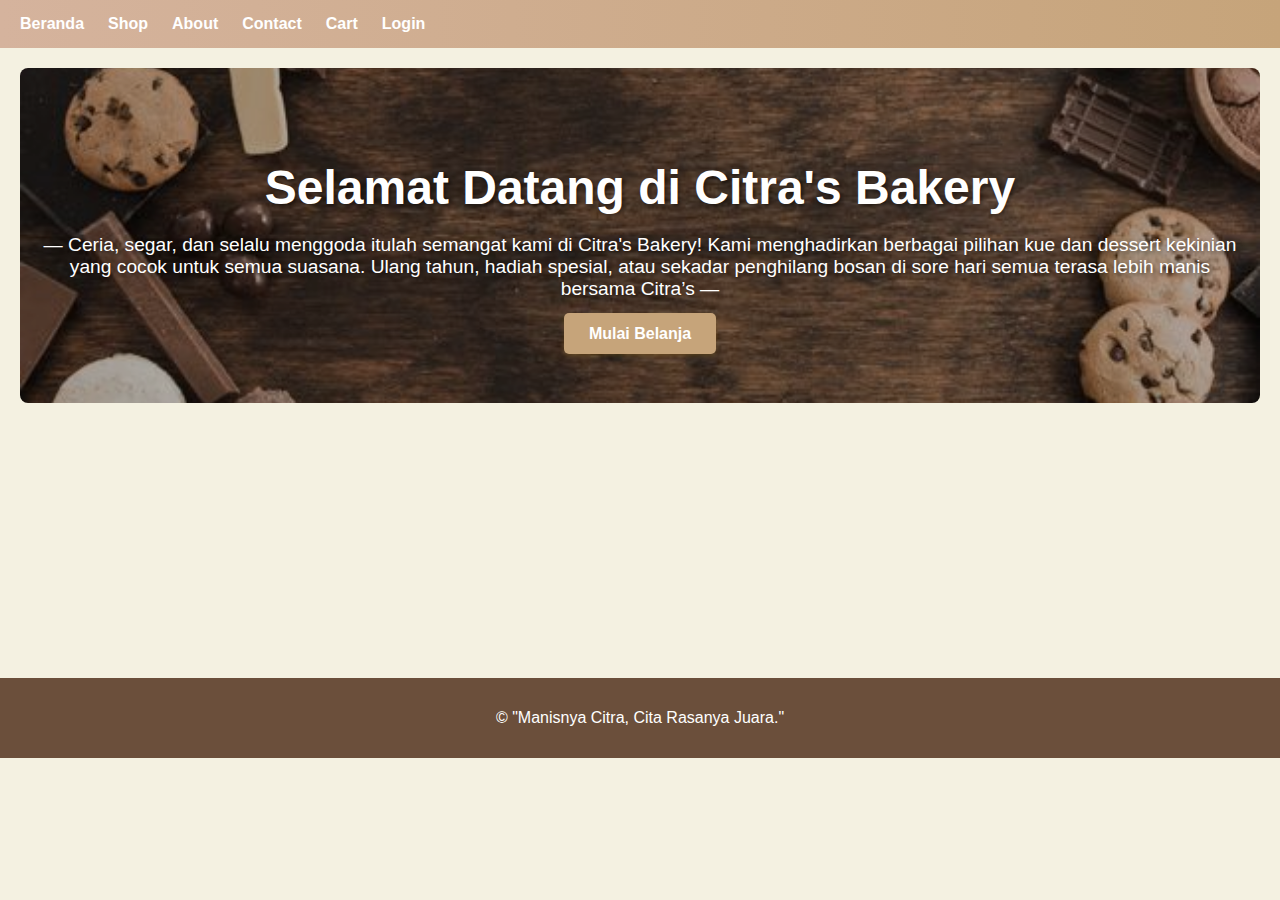
<file: index.html>
<!DOCTYPE html>
<html lang="id">

<head>
    <meta charset="UTF-8" />
    <meta name="viewport" content="width=device-width, initial-scale=1" />
    <title>Citra's Bakery - Beranda</title>
    <link rel="stylesheet" href="style.css" />
</head>
<style>
    .nav-container {
        max-width: 1200px;
        margin: 0 auto;
        padding: 1rem 2rem;
        display: flex;
        justify-content: flex-start; /* Penting untuk rata kiri */
      }
      .logo a {
        color: white;
        text-decoration: none;
        font-size: 1.5rem;
        font-weight: bold;
      }
      .nav-links {
        list-style: none;
        display: flex;
        gap: 1.5rem;
        padding: 0;
        margin: 0;
      }
</style>

<body>
    <header>
        <nav>
            <ul class="nav-links">
                <li><a href="index.html">Beranda</a></li>
                <li><a href="shop.html">Shop</a></li>
                <li><a href="about.html">About</a></li>
                <li><a href="contact.html">Contact</a></li>
                <li><a href="cart.html">Cart</a></li>
                <li><a href="login.html">Login</a></li>
            </ul>
        </nav>
    </header>

    <main>
        <section class="hero">
            <h1>Selamat Datang di Citra's Bakery</h1>
            <p>— Ceria, segar, dan selalu menggoda
                itulah semangat kami di Citra's Bakery! Kami menghadirkan berbagai pilihan kue dan dessert kekinian yang cocok untuk semua suasana. 
                Ulang tahun, hadiah spesial, atau sekadar penghilang bosan di sore hari 
                semua terasa lebih manis bersama Citra’s — 
            </p>
            <a href="shop.html" class="btn">Mulai Belanja</a>
        </section>
    </main>

    <footer>
        <p>&copy; "Manisnya Citra, Cita Rasanya Juara."</p>
    </footer>

    <script src="citra.js"></script>
</body>

</html>
</file>
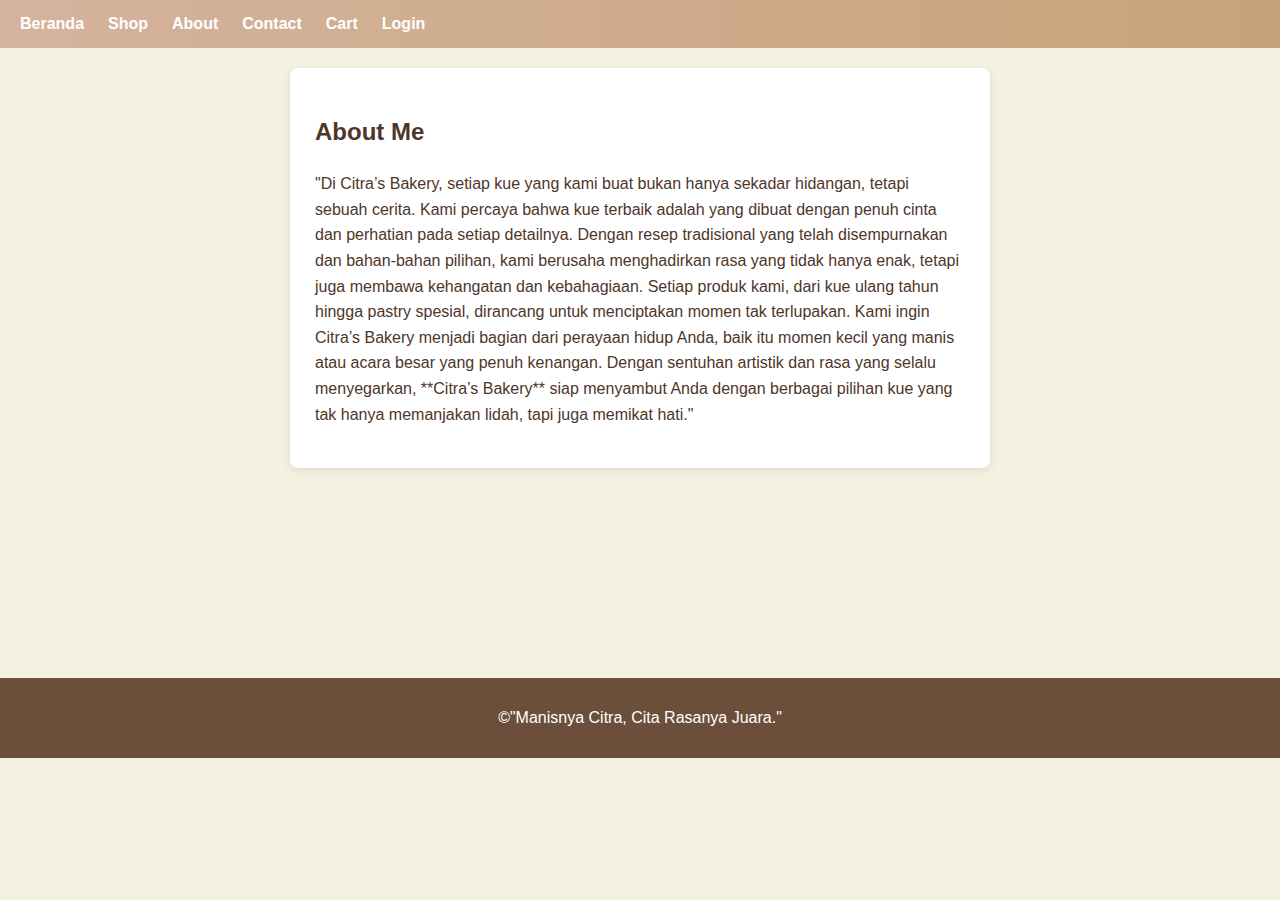
<file: about.html>
<!DOCTYPE html>
<html lang="id">

<head>
    <meta charset="UTF-8" />
    <meta name="viewport" content="width=device-width, initial-scale=1" />
    <title>About - Citra's Bakery</title>
    <link rel="stylesheet" href="style.css" />
</head>
<style>
    .nav-container {
        max-width: 1200px;
        margin: 0 auto;
        padding: 1rem 2rem;
        display: flex;
        justify-content: flex-start; /* Penting untuk rata kiri */
      }
      .logo a {
        color: white;
        text-decoration: none;
        font-size: 1.5rem;
        font-weight: bold;
      }
      .nav-links {
        list-style: none;
        display: flex;
        gap: 1.5rem;
        padding: 0;
        margin: 0;
      }
</style>

<body>
    <header>
        <nav>
            <ul class="nav-links">
                <li><a href="index.html">Beranda</a></li>
                <li><a href="shop.html">Shop</a></li>
                <li><a href="about.html">About</a></li>
                <li><a href="contact.html">Contact</a></li>
                <li><a href="cart.html">Cart</a></li>
                <li><a href="login.html">Login</a></li>
            </ul>
        </nav>
    </header>

    <main>
        <section class="about-section">
            <h2>About Me</h2>
            <p> 
                "Di Citra’s Bakery, setiap kue yang kami buat bukan hanya sekadar hidangan, tetapi sebuah cerita. Kami percaya bahwa kue terbaik adalah yang dibuat dengan penuh cinta dan perhatian pada setiap detailnya. Dengan resep tradisional yang telah disempurnakan dan bahan-bahan pilihan, kami berusaha menghadirkan rasa yang tidak hanya enak, tetapi juga membawa kehangatan dan kebahagiaan.
                Setiap produk kami, dari kue ulang tahun hingga pastry spesial, dirancang untuk menciptakan momen tak terlupakan. Kami ingin Citra’s Bakery menjadi bagian dari perayaan hidup Anda, baik itu momen kecil yang manis atau acara besar yang penuh kenangan.
                Dengan sentuhan artistik dan rasa yang selalu menyegarkan, **Citra’s Bakery** siap menyambut Anda dengan berbagai pilihan kue yang tak hanya memanjakan lidah, tapi juga memikat hati."
            </p>
        </section>
    </main>

    <footer>
        <p>&copy;"Manisnya Citra, Cita Rasanya Juara."</p>
    </footer>
</body>

</html>
</file>
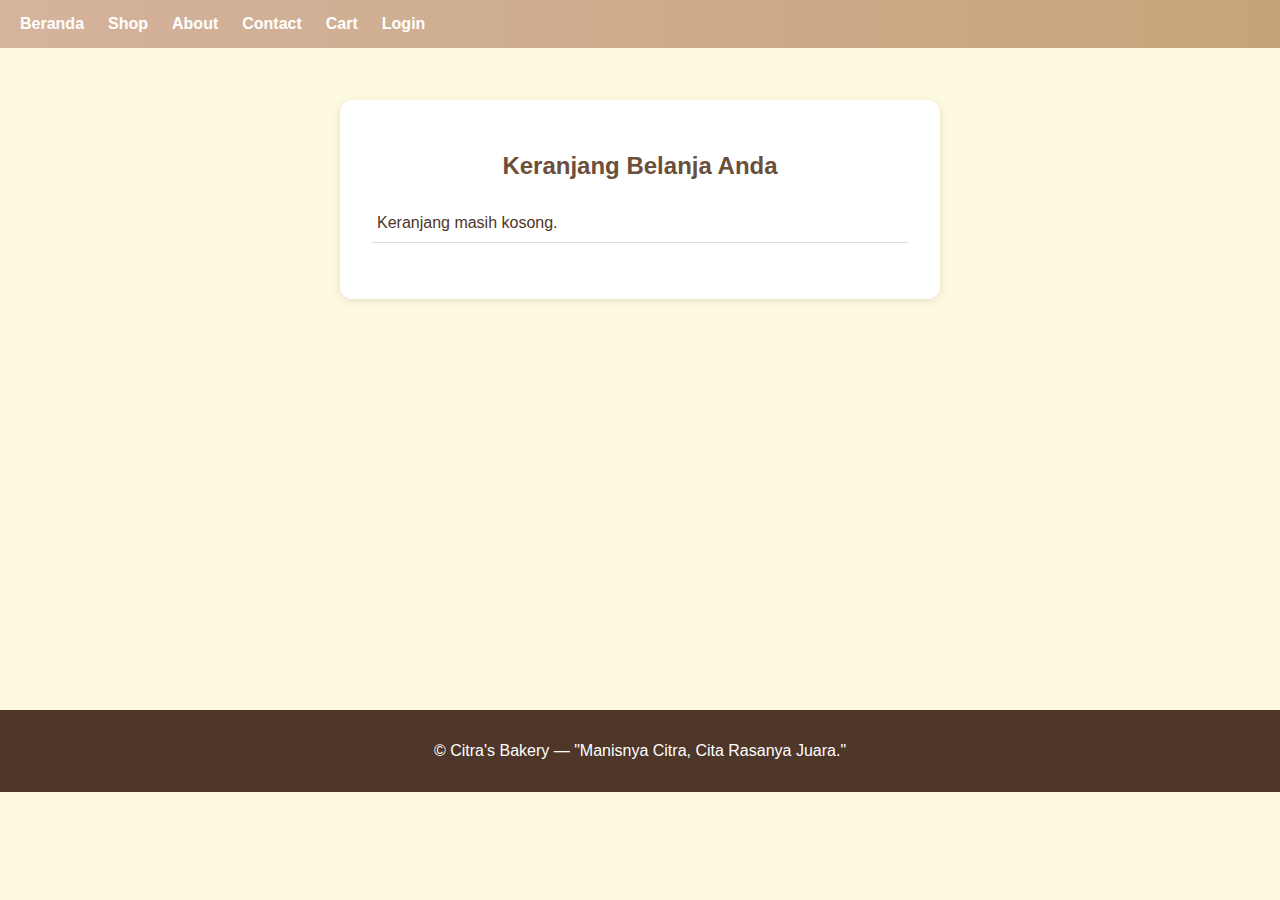
<file: cart.html>
<!DOCTYPE html>
<html lang="id">

<head>
  <meta charset="UTF-8" />
  <meta name="viewport" content="width=device-width, initial-scale=1" />
  <title>Cart - Citra's Bakery</title>
  <link rel="stylesheet" href="style.css" />
  <style>
    body {
      font-family: Arial, sans-serif;
      background-color: #fefae0;
      color: #5c4033;
    }

    header {
      background-color: #8B4513;
    }
    .nav-container {
        max-width: 1200px;
        margin: 0 auto;
        padding: 1rem 2rem;
        display: flex;
        justify-content: flex-start; /* Penting untuk rata kiri */
      }
      .logo a {
        color: white;
        text-decoration: none;
        font-size: 1.5rem;
        font-weight: bold;
      }
      .nav-links {
        list-style: none;
        display: flex;
        gap: 1.5rem;
        padding: 0;
        margin: 0;
      }

    .nav-links a {
      color: white;
      text-decoration: none;
      font-weight: bold;
    }

    .cart-section {
      max-width: 600px;
      margin: 2rem auto;
      padding: 2rem;
      background-color: #fff;
      border-radius: 12px;
      box-shadow: 0 2px 10px rgba(0, 0, 0, 0.1);
    }

    .cart-section h2 {
      text-align: center;
      margin-bottom: 1.5rem;
    }

    #cart-items {
      list-style: none;
      padding: 0;
    }

    .cart-item {
      display: flex;
      justify-content: space-between;
      align-items: center;
      padding: 1rem 0;
      border-bottom: 1px solid #ccc;
    }

    .cart-item .info {
      flex: 1;
    }

    .cart-item .remove-btn {
      background: none;
      border: none;
      font-size: 1.2rem;
      color: red;
      cursor: pointer;
    }

    .total {
      text-align: right;
      font-size: 1.2rem;
      margin-top: 1.5rem;
      font-weight: bold;
    }

    .btn {
      display: block;
      margin: 2rem auto 0;
      padding: 1rem 2rem;
      background-color: #A0522D;
      color: white;
      text-align: center;
      text-decoration: none;
      border-radius: 6px;
      font-weight: bold;
      width: fit-content;
    }

    .btn:hover {
      background-color: #A0522D;
    }

    footer {
      background-color: #4e3629;
      color: white;
      text-align: center;
      padding: 1rem 0;
      margin-top: 2rem;
    }
  </style>
</head>

<body>
  <header>
    <nav>
      <ul class="nav-links">
        <li><a href="index.html">Beranda</a></li>
        <li><a href="shop.html">Shop</a></li>
        <li><a href="about.html">About</a></li>
        <li><a href="contact.html">Contact</a></li>
        <li><a href="cart.html">Cart</a></li>
        <li><a href="login.html">Login</a></li>
      </ul>
    </nav>
  </header>

  <main>
    <section class="cart-section">
      <h2>Keranjang Belanja Anda</h2>
      <ul id="cart-items"></ul>
      <div class="total" id="total-price"></div>
      <a href="payment.html" class="btn" id="checkout-btn">Lanjut ke Pembayaran</a>
    </section>
  </main>

  <footer>
    <p>&copy; Citra's Bakery — "Manisnya Citra, Cita Rasanya Juara."</p>
  </footer>

  <script>
    let cart = JSON.parse(localStorage.getItem('cart')) || [];
    const cartItemsContainer = document.getElementById('cart-items');
    const totalPriceElement = document.getElementById('total-price');
    const checkoutBtn = document.getElementById('checkout-btn');

    function renderCart() {
      cartItemsContainer.innerHTML = '';
      let total = 0;

      if (cart.length === 0) {
        cartItemsContainer.innerHTML = '<li>Keranjang masih kosong.</li>';
        totalPriceElement.textContent = '';
        checkoutBtn.style.display = 'none';
        return;
      }

      cart.forEach((item, index) => {
        const li = document.createElement('li');
        li.className = 'cart-item';

        const itemTotal = item.price * item.quantity;
        total += itemTotal;

        li.innerHTML = `
          <div class="info">${item.name} x ${item.quantity} <br>Rp ${itemTotal.toLocaleString('id-ID')}</div>
          <button class="remove-btn" onclick="removeItem(${index})">❌</button>
        `;
        cartItemsContainer.appendChild(li);
      });

      totalPriceElement.textContent = 'Total: Rp ' + total.toLocaleString('id-ID');
      checkoutBtn.style.display = 'block';
    }

    function removeItem(index) {
      if (confirm('Hapus produk ini dari keranjang?')) {
        cart.splice(index, 1);
        localStorage.setItem('cart', JSON.stringify(cart));
        renderCart();
      }
    }

    renderCart();
  </script>
</body>

</html>
</file>
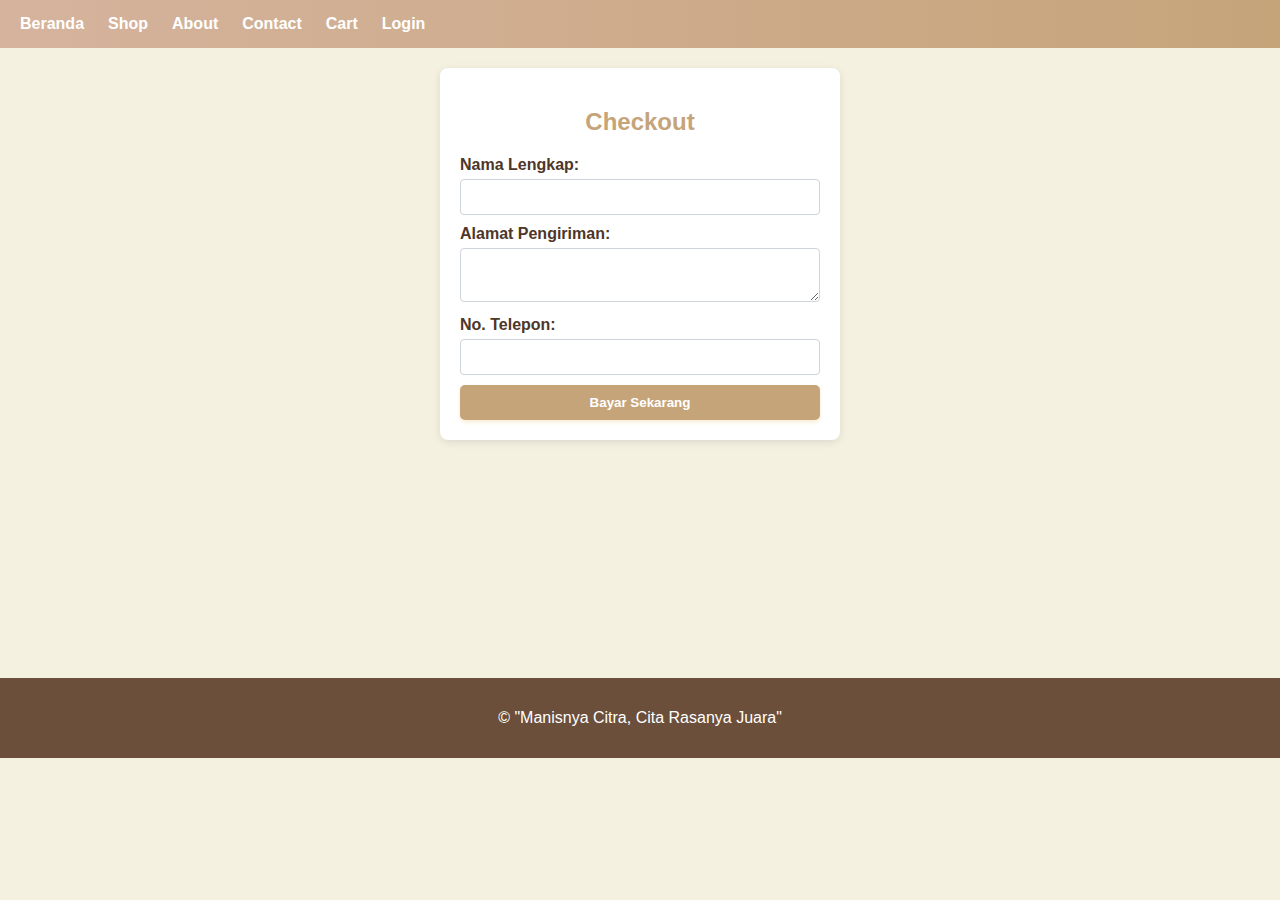
<file: checkout.html>
<!DOCTYPE html>
<html lang="id">
<head>
    <meta charset="UTF-8" />
    <meta name="viewport" content="width=device-width, initial-scale=1" />
    <title>Checkout - Citra's Bakery</title>
    <link rel="stylesheet" href="style.css" />
</head>
<body>
    <header>
      <nav>
        <ul class="nav-links">
          <li><a href="index.html">Beranda</a></li>
          <li><a href="shop.html">Shop</a></li>
          <li><a href="about.html">About</a></li>
          <li><a href="contact.html">Contact</a></li>
          <li><a href="cart.html">Cart</a></li>
          <li><a href="login.html">Login</a></li>
      </ul>
      </nav>
    </header>

    <main>
        <section class="form-section">
            <h2>Checkout</h2>
            <form id="checkout-form">
                <label for="fullname">Nama Lengkap:</label>
                <input type="text" id="fullname" required />

                <label for="address">Alamat Pengiriman:</label>
                <textarea id="address" required></textarea>

                <label for="phone">No. Telepon:</label>
                <input type="tel" id="phone" required />

                <button type="submit">Bayar Sekarang</button>
            </form>
        </section>

        <section id="receipt-section" style="display:none;">
            <h2>Terima Kasih! Pesanan Anda:</h2>
            <div id="receipt-details"></div>
            <a href="index.html" class="btn">Kembali ke Beranda</a>
        </section>
    </main>

    <footer>
        <p>&copy; "Manisnya Citra, Cita Rasanya Juara"</p>
    </footer>

    <script src="citra.js"></script>
</body>
</html>
</file>
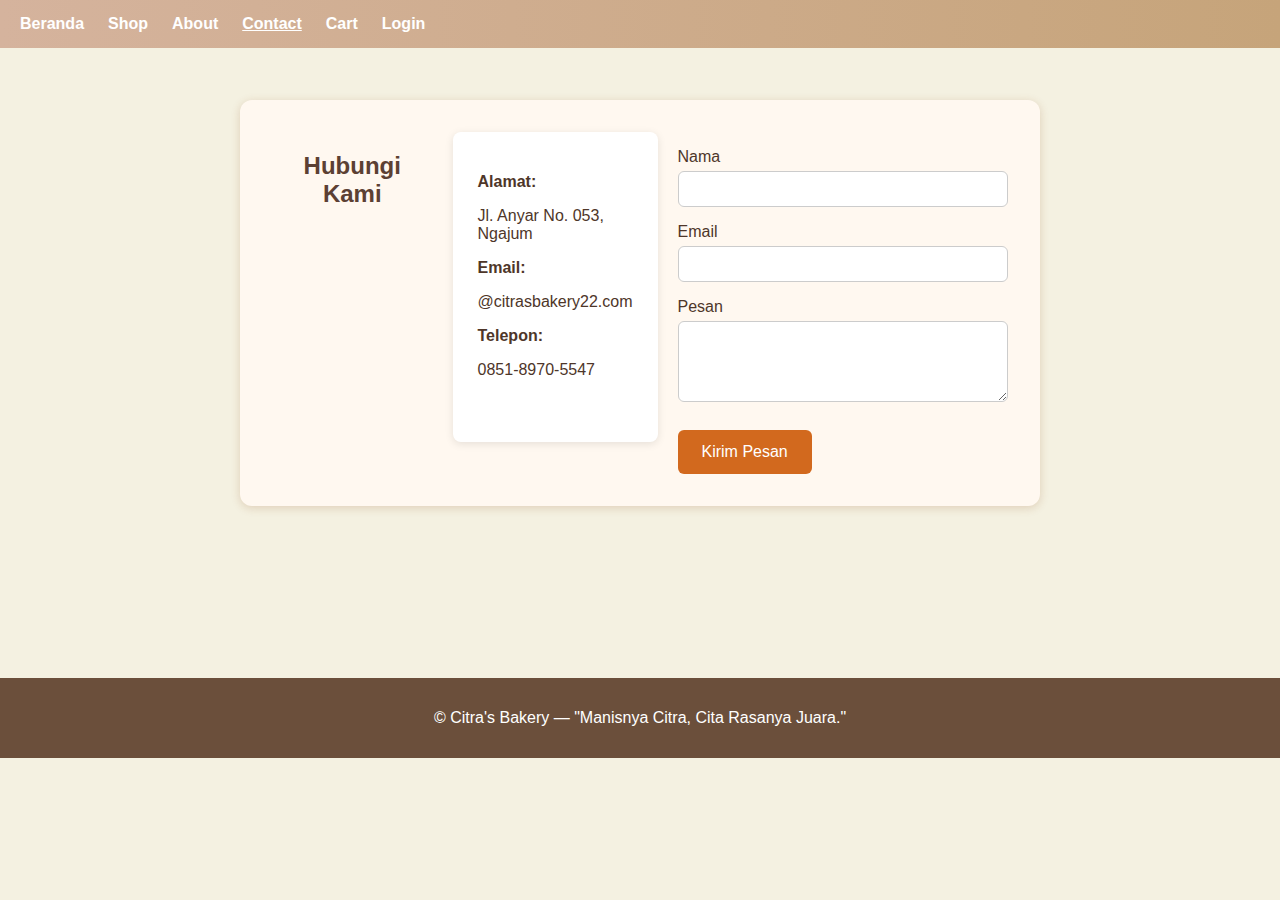
<file: contact.html>
<!DOCTYPE html>
<html lang="id">
<head>
  <meta charset="UTF-8" />
  <meta name="viewport" content="width=device-width, initial-scale=1" />
  <title>Kontak - Citra's Bakery</title>
  <link rel="stylesheet" href="style.css" />
  <style>
    .contact-container {
      max-width: 800px;
      margin: 2rem auto;
      padding: 2rem;
      background: #fff8f0;
      border-radius: 12px;
      box-shadow: 0 2px 10px rgba(139,69,19,0.2);
    }
    .contact-container h2 {
      text-align: center;
      color: #5C4033;
      margin-bottom: 1.5rem;
    }
    .contact-info {
      margin-bottom: 2rem;
      color: #4e3629;
    }
    form label {
      display: block;
      margin-top: 1rem;
    }
    form input, form textarea {
      width: 100%;
      padding: 0.6rem;
      margin-top: 0.3rem;
      border: 1px solid #ccc;
      border-radius: 6px;
      box-sizing: border-box;
    }
    .submit-btn {
      margin-top: 1.5rem;
      background-color: #D2691E;
      color: white;
      padding: 0.8rem 1.5rem;
      border: none;
      border-radius: 6px;
      font-size: 1rem;
      cursor: pointer;
    }
    .submit-btn:hover {
      background-color: #A0522D;
    }
  </style>
</head>
<body>
  <header>
    <nav class="nav-container">
      <ul class="nav-links">
        <li><a href="index.html">Beranda</a></li>
        <li><a href="shop.html">Shop</a></li>
        <li><a href="about.html">About</a></li>
        <li><a href="contact.html" class="active">Contact</a></li>
        <li><a href="cart.html">Cart</a></li>
        <li><a href="login.html">Login</a></li>
      </ul>
    </nav>
  </header>

  <main>
    <section class="contact-container">
      <h2>Hubungi Kami</h2>
      <div class="contact-info">
        <p><strong>Alamat:</strong></p>
        <p> Jl. Anyar No. 053, Ngajum</p>
        <p><strong>Email:</strong> </p>
        <p>@citrasbakery22.com</p>
        <p><strong>Telepon:</strong></p>
        <p>0851-8970-5547</p>
      </div>

      <form onsubmit="submitContact(event)">
        <label for="name">Nama</label>
        <input type="text" id="name" required />

        <label for="email">Email</label>
        <input type="email" id="email" required />

        <label for="message">Pesan</label>
        <textarea id="message" rows="4" required></textarea>

        <button class="submit-btn" type="submit">Kirim Pesan</button>
      </form>
    </section>
  </main>

  <footer>
    <p>&copy; Citra's Bakery — "Manisnya Citra, Cita Rasanya Juara."</p>
  </footer>

  <script>
    function submitContact(e) {
      e.preventDefault();
      alert("Terima kasih! Pesan Anda telah dikirim.");
      document.querySelector('form').reset();
    }
  </script>
</body>
</html>
</file>
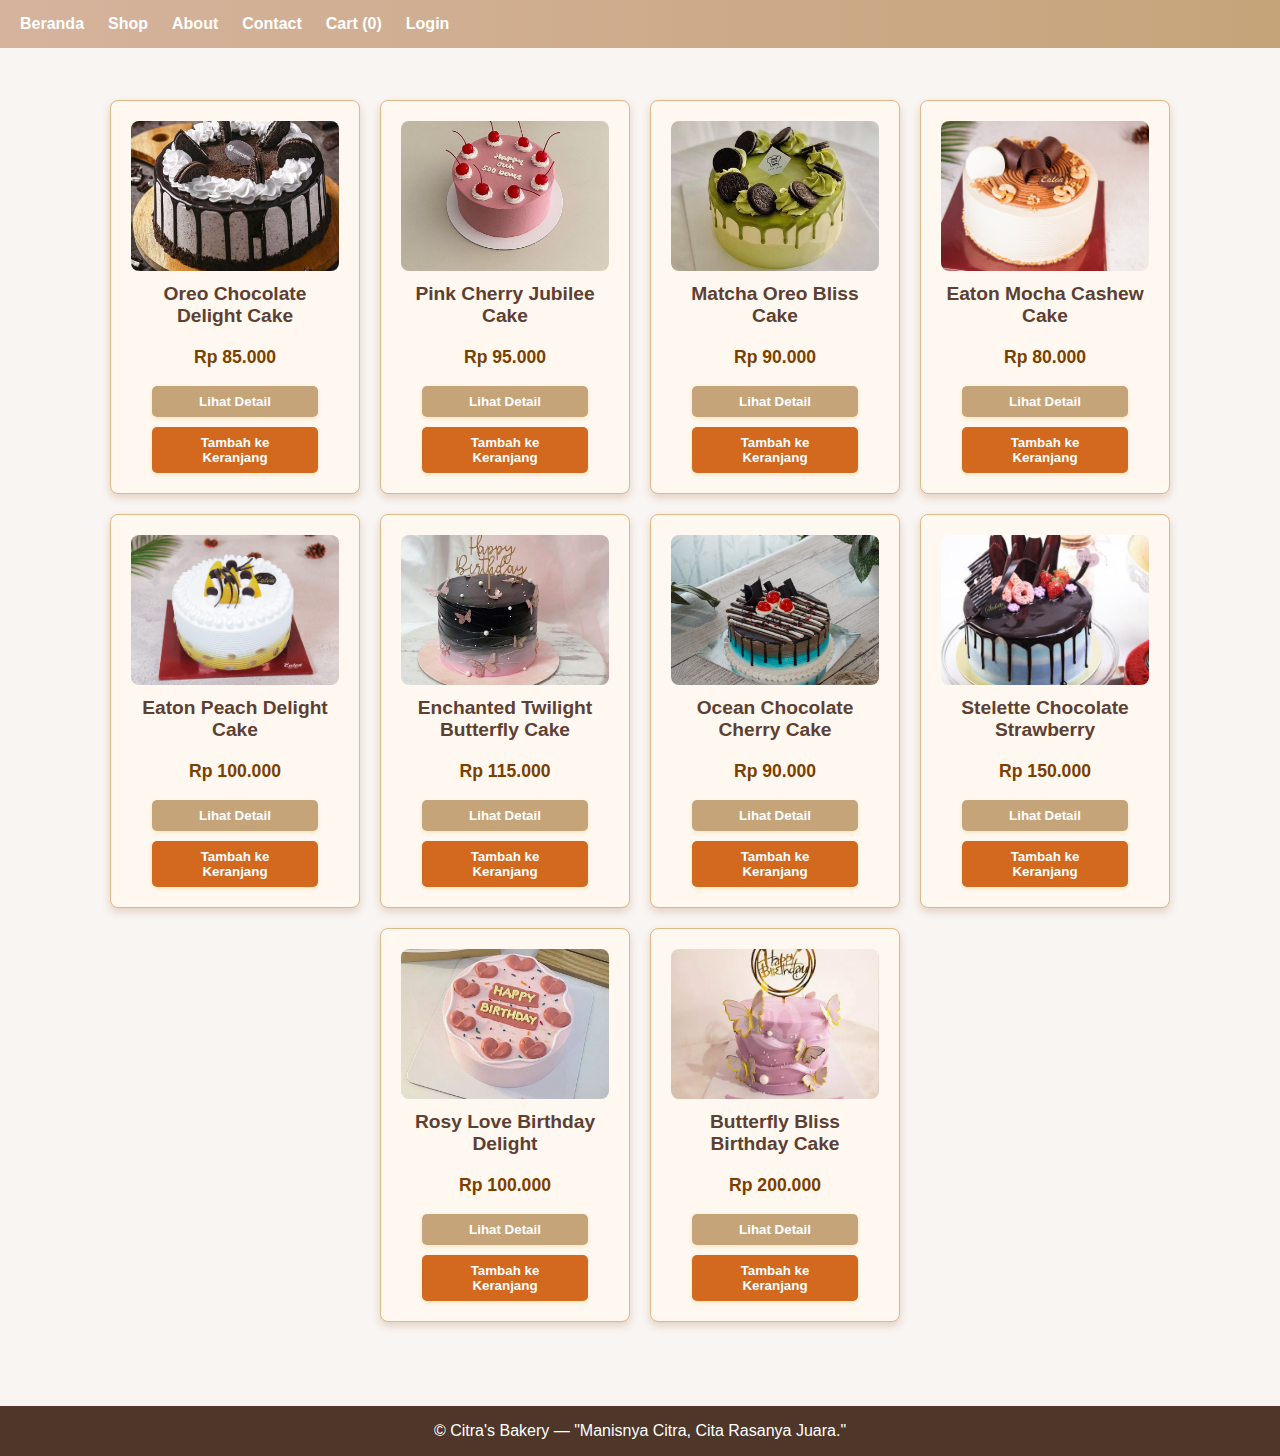
<file: detail.html>
<!DOCTYPE html>
<html lang="id">
<head>
  <meta charset="UTF-8" />
  <meta name="viewport" content="width=device-width, initial-scale=1" />
  <title>Detail Produk - Citra's Bakery</title>
  <link rel="stylesheet" href="style.css" />
  <style>
    .product-detail-container {
      display: flex;
      flex-wrap: wrap;
      justify-content: center;
      gap: 2rem;
      padding: 2rem;
      background-color: #fefefe;
    }

    .product-detail-image img {
      max-width: 100%; /* Membuat gambar responsif */
      width: 100%;
      height: auto;
      max-height: 400px; /* Menjaga gambar tidak terlalu besar */
      border-radius: 8px;
      box-shadow: 0 0 10px rgba(0, 0, 0, 0.1);
    }

    .product-detail-info {
      max-width: 600px; /* Lebar konten detail lebih besar untuk tampilan lebih panjang */
      display: flex;
      flex-direction: column;
      gap: 1rem;
      background: #fff;
      padding: 2rem;
      border-radius: 12px;
      box-shadow: 0 2px 8px rgba(0, 0, 0, 0.1);
      min-height: 400px; /* Menjaga agar detailnya memiliki panjang tetap */
      justify-content: space-between;
    }

    .product-detail-info h2 {
      margin: 0;
      font-size: 2rem;
      font-weight: bold;
      color: #333;
    }

    .product-detail-info .price {
      font-size: 1.5rem;
      color: #c0392b;
      font-weight: bold;
    }

    .product-detail-info p {
      margin: 0;
      line-height: 1.8;
      color: #555;
      font-size: 1.1rem;
    }

    #add-to-cart-btn {
      background-color:#A0522D;
      color: white;
      border: none;
      padding: 1rem 1.5rem;
      border-radius: 6px;
      cursor: pointer;
      font-size: 1rem;
      transition: background 0.3s ease;
      margin-top: 1rem;
    }

    #add-to-cart-btn:hover {
      background-color: #d35400;
    }

    footer {
      background-color: #4e3629;
      color: white;
      text-align: center;
      padding: 1rem 0;
      margin-top: 2rem;
    }
    .back-button {
      display: inline-block;
      margin: 1rem;
      text-decoration: none;
      font-weight: bold;
      color: #333;
      border: 1px solid #333;
      padding: 0.5rem 1rem;
      border-radius: 6px;
      background-color: #f4f4f4;
      transition: background 0.3s ease;
    }

    .back-button:hover {
      background-color: #ddd;
    }
  </style>
</head>

<body>

  <main>
    <a href="shop.html" class="back-button">← Kembali ke Shop</a>
    <section class="product-detail-container">
      <div class="product-detail-image">
        <img id="detail-img" src="" alt="Detail Produk" />
      </div>
      <div class="product-detail-info">
        <h2 id="detail-title"></h2>
        <p class="price" id="detail-price"></p>
        <p id="detail-desc"></p>
        <button id="add-to-cart-btn">Masukkan Keranjang</button>
      </div>
    </section>
  </main>

  <footer>
    <p>&copy; Citra's Bakery — "Manisnya Citra, Cita Rasanya Juara."</p>
  </footer>

  <script>
    const productDetail = JSON.parse(localStorage.getItem('productDetail'));
    if (productDetail) {
      document.getElementById('detail-img').src = productDetail.imgSrc;
      document.getElementById('detail-title').innerText = productDetail.name;
      document.getElementById('detail-desc').innerText = productDetail.desc;
      document.getElementById('detail-price').innerText = ` ${formatCurrency(productDetail.price)}`;
      
      document.getElementById('add-to-cart-btn').onclick = () => addToCart(productDetail);
    } else {
      window.location.href = 'shop.html';
    }

    function addToCart(product) {
      const cart = JSON.parse(localStorage.getItem('cart')) || [];
      const existingProductIndex = cart.findIndex(item => item.id === product.id);
    
      if (existingProductIndex > -1) {
        cart[existingProductIndex].quantity++;
      } else {
        cart.push({ ...product, quantity: 1 });
      }
    
      localStorage.setItem('cart', JSON.stringify(cart));
      alert('Produk berhasil ditambahkan ke keranjang!');
      window.location.href = 'cart.html'; // langsung ke halaman checkout
    }
    
    function formatCurrency(number) {
      return new Intl.NumberFormat('id-ID', {
        style: 'currency',
        currency: 'IDR',
        minimumFractionDigits: 0
      }).format(number);
    }
  </script>
</body>
</html>
</file>
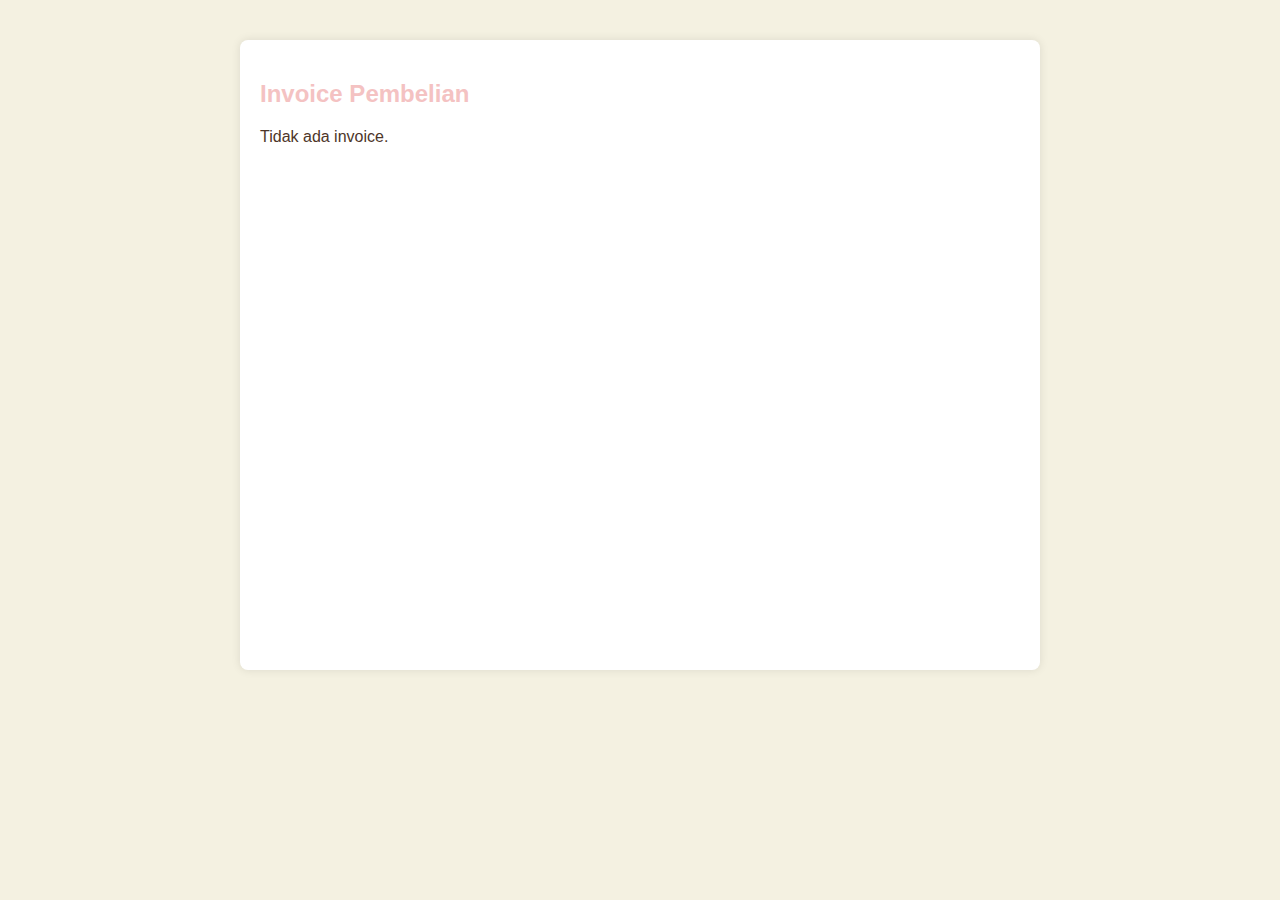
<file: invoice.html>
<!DOCTYPE html>
<html lang="id">
<head>
  <meta charset="UTF-8" />
  <meta name="viewport" content="width=device-width, initial-scale=1" />
  <title>Invoice - Oreel Bakery</title>
  <link rel="stylesheet" href="style.css" />
  <style>
    .invoice-container {
      max-width: 800px;
      margin: 40px auto;
      padding: 20px;
      background: white;
      border-radius: 8px;
      box-shadow: 0 0 10px rgba(0,0,0,0.1);
    }
    .invoice-container h2 {
      color: #f4c2c2;
      margin-bottom: 20px;
    }
    .invoice-item {
      border-bottom: 1px solid #eee;
      padding: 10px 0;
    }
    .invoice-total {
      margin-top: 20px;
      font-weight: bold;
      text-align: right;
    }
  </style>
</head>
<body>

  <main class="invoice-container">
    <h2>Invoice Pembelian</h2>
    <div id="invoice-items"></div>
    <div class="invoice-total" id="invoice-total"></div>
  </main>

  <script>
    const invoice = JSON.parse(localStorage.getItem("invoice"));

    if (!invoice || invoice.items.length === 0) {
      document.getElementById("invoice-items").innerHTML = "<p>Tidak ada invoice.</p>";
    } else {
      const container = document.getElementById("invoice-items");
      let total = 0;

      invoice.items.forEach(item => {
        const itemTotal = item.price * item.quantity;
        total += itemTotal;

        const div = document.createElement("div");
        div.className = "invoice-item";
        div.innerHTML = `
          <strong>${item.name}</strong><br />
          Jumlah: ${item.quantity} x ${formatCurrency(item.price)}<br />
          Total: ${formatCurrency(itemTotal)}
        `;
        container.appendChild(div);
      });

      document.getElementById("invoice-total").innerText = "Total Belanja: " + formatCurrency(total);
    }

    function formatCurrency(number) {
      return new Intl.NumberFormat('id-ID', {
        style: 'currency',
        currency: 'IDR',
        minimumFractionDigits: 0
      }).format(number);
    }
  </script>

</body>
</html>
</file>
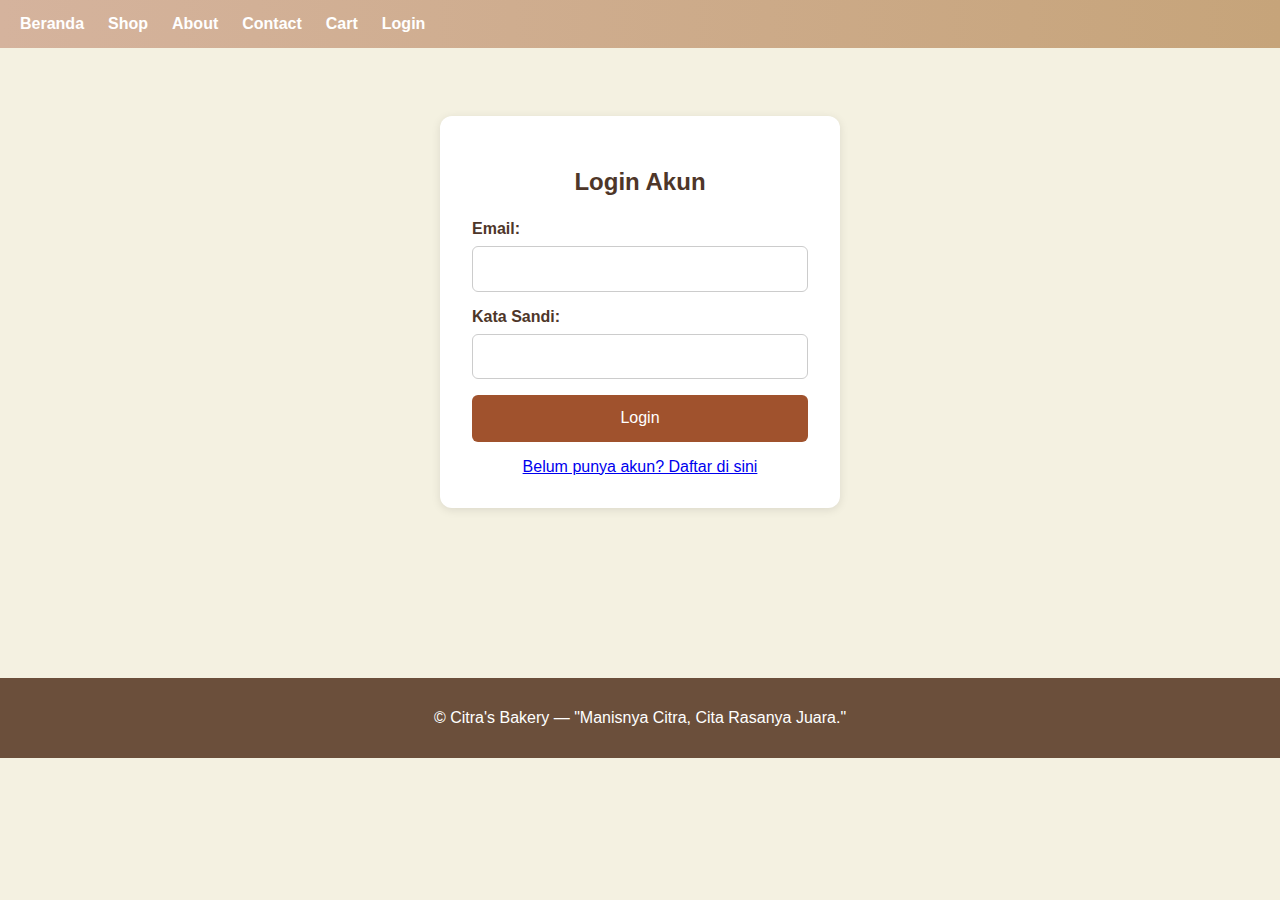
<file: login.html>
<!DOCTYPE html>
<html lang="id">
<head>
  <meta charset="UTF-8" />
  <meta name="viewport" content="width=device-width, initial-scale=1" />
  <title>Login - Citra's Bakery</title>
  <link rel="stylesheet" href="style.css" />
  <style>
    .nav-container {
      max-width: 1200px;
      margin: 0 auto;
      padding: 1rem 2rem;
      display: flex;
      justify-content: flex-start; /* Penting untuk rata kiri */
    }
    .logo a {
      color: white;
      text-decoration: none;
      font-size: 1.5rem;
      font-weight: bold;
    }
    .nav-links {
      list-style: none;
      display: flex;
      gap: 1.5rem;
      padding: 0;
      margin: 0;
    }
    .login-container {
      max-width: 400px;
      margin: 3rem auto;
      padding: 2rem;
      background: #fff;
      border-radius: 12px;
      box-shadow: 0 2px 10px rgba(0,0,0,0.1);
    }

    .login-container h2 {
      text-align: center;
      margin-bottom: 1.5rem;
    }

    .form-group {
      margin-bottom: 1rem;
    }

    .form-group label {
      display: block;
      margin-bottom: 0.5rem;
      font-weight: bold;
    }

    .form-group input {
      width: 100%;
      padding: 0.8rem;
      border: 1px solid #ccc;
      border-radius: 6px;
      font-size: 1rem;
    }

    .login-btn {
      width: 100%;
      padding: 0.9rem;
      background-color: #A0522D;
      color: white;
      border: none;
      border-radius: 6px;
      font-size: 1rem;
      cursor: pointer;
      transition: background 0.3s ease;
    }

    .login-btn:hover {
      background-color: #d35400;
    }

    .register-link {
      display: block;
      text-align: center;
      margin-top: 1rem;
    }
  </style>
</head>
<body>
  <header>
    <nav>
      <ul class="nav-links">
        <li><a href="index.html">Beranda</a></li>
        <li><a href="shop.html">Shop</a></li>
        <li><a href="about.html">About</a></li>
        <li><a href="contact.html">Contact</a></li>
        <li><a href="cart.html">Cart</a></li>
        <li><a href="login.html">Login</a></li>
    </ul>
    </nav>
  </header>

  <main>
    <div class="login-container">
      <h2>Login Akun</h2>
      <form id="login-form">
        <div class="form-group">
          <label for="email">Email:</label>
          <input type="email" id="email" required />
        </div>
        <div class="form-group">
          <label for="password">Kata Sandi:</label>
          <input type="password" id="password" required />
        </div>
        <button type="submit" class="login-btn">Login</button>
      </form>
      <a class="register-link" href="register.html">Belum punya akun? Daftar di sini</a>
    </div>
  </main>

  <footer>
    <p>&copy; Citra's Bakery — "Manisnya Citra, Cita Rasanya Juara."</p>
  </footer>

  <script>
    document.getElementById('login-form').addEventListener('submit', function(e) {
      e.preventDefault();
      
      const email = document.getElementById('email').value;
      const password = document.getElementById('password').value;

      // Dummy cek: kamu bisa ganti dengan pengecekan data akun yang disimpan sebelumnya
      const users = JSON.parse(localStorage.getItem('users')) || [];

      const user = users.find(u => u.email === email && u.password === password);

      if (user) {
        localStorage.setItem('isLoggedIn', 'true');
        localStorage.setItem('currentUser', JSON.stringify(user));
        alert("Login berhasil!");
        window.location.href = 'checkout.html';
      } else {
        alert("Email atau password salah!");
      }
    });
  </script>
</body>
</html>
</file>
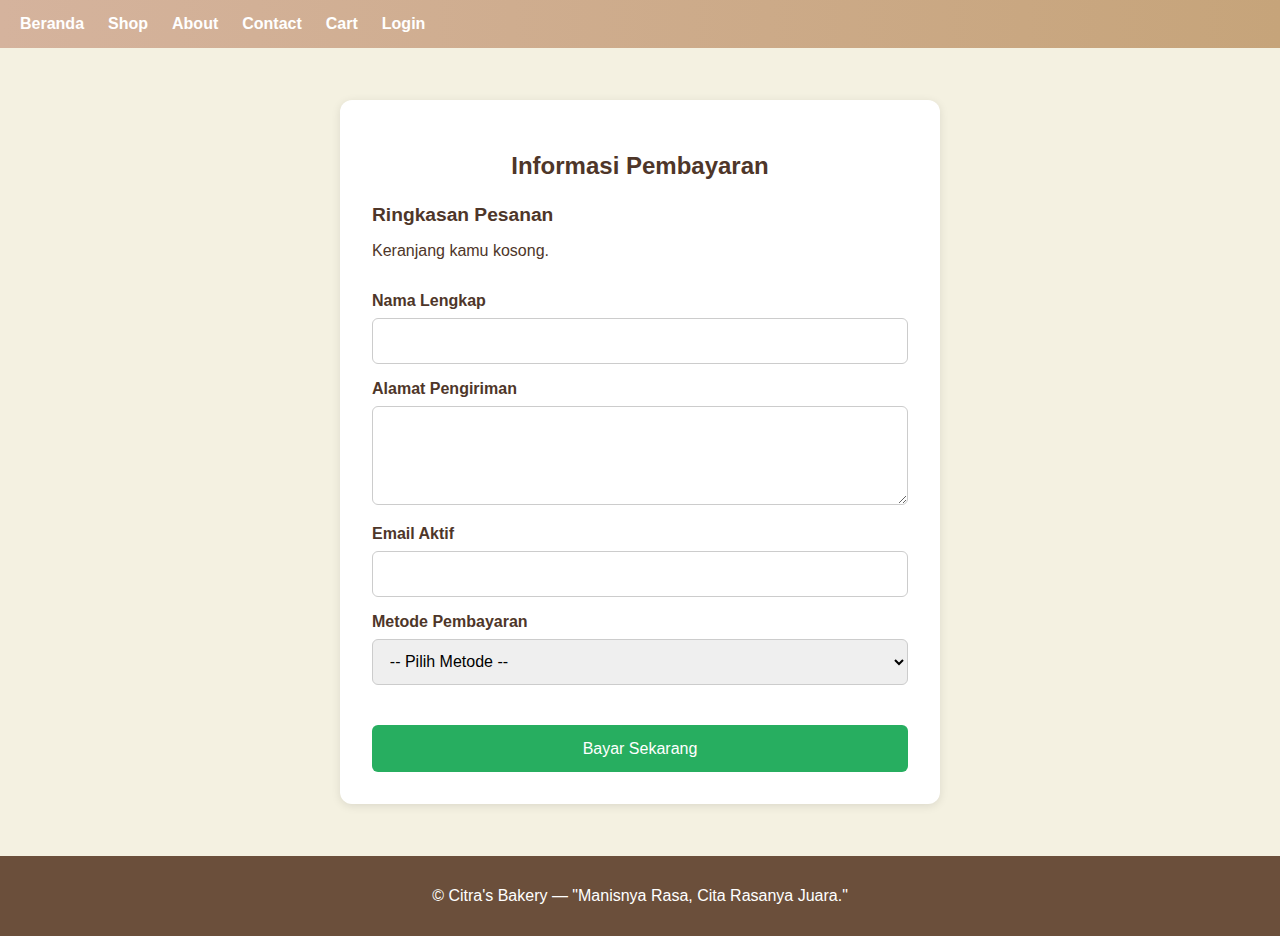
<file: payment.html>
<!DOCTYPE html>
<html lang="id">
<head>
  <meta charset="UTF-8" />
  <meta name="viewport" content="width=device-width, initial-scale=1" />
  <title>Pembayaran - Citra's Bakery</title>
  <link rel="stylesheet" href="style.css" />
  <style>
    .payment-container {
      max-width: 600px;
      margin: 2rem auto;
      padding: 2rem;
      background: #fff;
      border-radius: 12px;
      box-shadow: 0 2px 10px rgba(0,0,0,0.1);
    }

    .payment-container h2 {
      text-align: center;
      margin-bottom: 1.5rem;
    }

    .order-summary {
      margin-bottom: 2rem;
    }

    .order-summary h3 {
      font-size: 1.2rem;
      margin-bottom: 1rem;
    }

    .order-summary p {
      margin: 0.5rem 0;
    }

    .form-group {
      margin-bottom: 1rem;
    }

    .form-group label {
      display: block;
      margin-bottom: 0.5rem;
      font-weight: bold;
    }

    .form-group input,
    .form-group select,
    .form-group textarea {
      width: 100%;
      padding: 0.8rem;
      border: 1px solid #ccc;
      border-radius: 6px;
      font-size: 1rem;
    }

    .form-group textarea {
      resize: vertical;
    }

    .payment-btn {
      margin-top: 1.5rem;
      width: 100%;
      padding: 0.9rem;
      background-color: #27ae60;
      color: white;
      border: none;
      border-radius: 6px;
      font-size: 1rem;
      cursor: pointer;
      transition: background 0.3s ease;
    }

    .payment-btn:hover {
      background-color: #1e8449;
    }
  </style>
</head>
<body>
  <header>
    <nav>
      <ul class="nav-links">
        <li><a href="index.html">Beranda</a></li>
        <li><a href="shop.html">Shop</a></li>
        <li><a href="about.html">About</a></li>
        <li><a href="contact.html">Contact</a></li>
        <li><a href="cart.html">Cart</a></li>
        <li><a href="login.html">Login</a></li>
    </ul>
    </nav>
  </header>

  <main>
    <section class="payment-container">
      <h2>Informasi Pembayaran</h2>

      <div class="order-summary">
        <h3>Ringkasan Pesanan</h3>
        <div id="order-details"></div>
        <div id="order-total"></div>
      </div>

      <form id="payment-form">
        <div class="form-group">
          <label for="name">Nama Lengkap</label>
          <input type="text" id="name" name="name" required />
        </div>
        <div class="form-group">
          <label for="address">Alamat Pengiriman</label>
          <textarea id="address" name="address" rows="4" required></textarea>
        </div>
        <div class="form-group">
          <label for="email">Email Aktif</label>
          <input type="email" id="email" name="email" required />
        </div>
        <div class="form-group">
          <label for="payment-method">Metode Pembayaran</label>
          <select id="payment-method" name="payment-method" required>
            <option value="">-- Pilih Metode --</option>
            <option value="transfer">Transfer Bank</option>
            <option value="cod">Bayar di Tempat (COD)</option>
            <option value="qris">QRIS / E-Wallet</option>
          </select>
        </div>
        <button type="submit" class="payment-btn">Bayar Sekarang</button>
      </form>
    </section>
  </main>

  <footer>
    <p>&copy; Citra's Bakery — "Manisnya Rasa, Cita Rasanya Juara."</p>
  </footer>

  <script>
    // Ambil data keranjang dari localStorage
    const cart = JSON.parse(localStorage.getItem('cart')) || [];
    const orderDetailsEl = document.getElementById('order-details');
    const orderTotalEl = document.getElementById('order-total');

    if (cart.length === 0) {
      orderDetailsEl.innerHTML = '<p>Keranjang kamu kosong.</p>';
      orderTotalEl.innerHTML = '';
    } else {
      let total = 0;
      cart.forEach(item => {
        total += item.price * item.quantity;
        orderDetailsEl.innerHTML += `
          <p>${item.name} - Jumlah: ${item.quantity} - Rp ${item.price.toLocaleString('id-ID')}</p>
        `;
      });
      orderTotalEl.innerHTML = `<p>Total: Rp ${total.toLocaleString('id-ID')}</p>`;
    }

    document.getElementById('payment-form').addEventListener('submit', function(e) {
      e.preventDefault();
      alert('Terima kasih! Pesanan kamu sedang diproses.');
      localStorage.removeItem('cart');
      window.location.href = 'index.html';
    });
  </script>
</body>
</html>
</file>
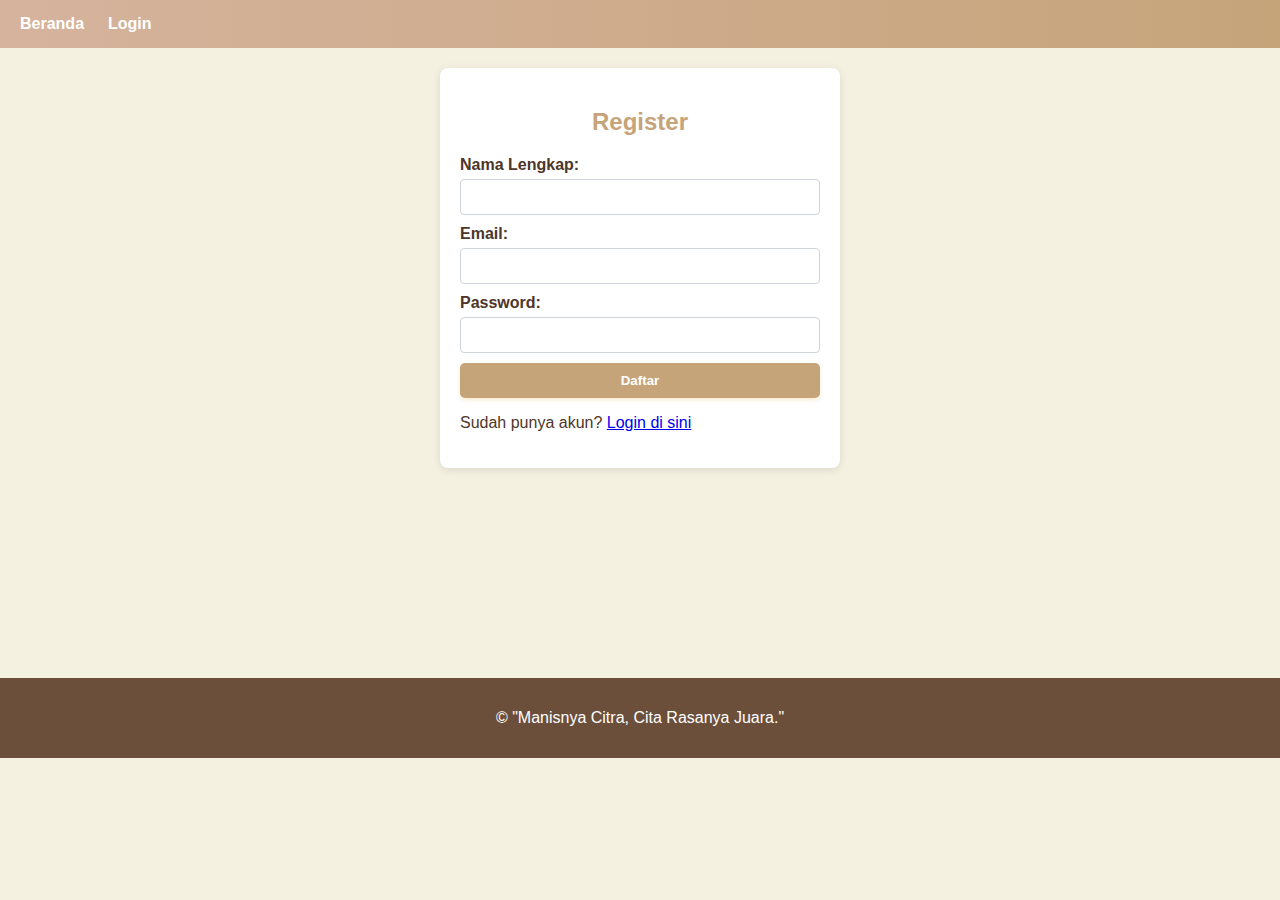
<file: register.html>
<!DOCTYPE html>
<html lang="id">

<head>
    <meta charset="UTF-8" />
    <meta name="viewport" content="width=device-width, initial-scale=1" />
    <title>Register - Citra's Bakery</title>
    <link rel="stylesheet" href="style.css" />
</head>

<body>
    <header>
        <nav>
            <ul class="nav-links">
                <li><a href="index.html">Beranda</a></li>
                <li><a href="login.html">Login</a></li>
            </ul>
        </nav>
    </header>

    <main>
        <section class="form-section">
            <h2>Register</h2>
            <form id="register-form">
                <label for="name">Nama Lengkap:</label>
                <input type="text" id="name" required />

                <label for="email">Email:</label>
                <input type="email" id="email" required />

                <label for="password">Password:</label>
                <input type="password" id="password" required />

                <button type="submit">Daftar</button>
            </form>
            <p>Sudah punya akun? <a href="login.html">Login di sini</a></p>
        </section>
    </main>

    <footer>
        <p>&copy; "Manisnya Citra, Cita Rasanya Juara."</p>
    </footer>

    <script src="citra.js"></script>
</body>

</html>
</file>
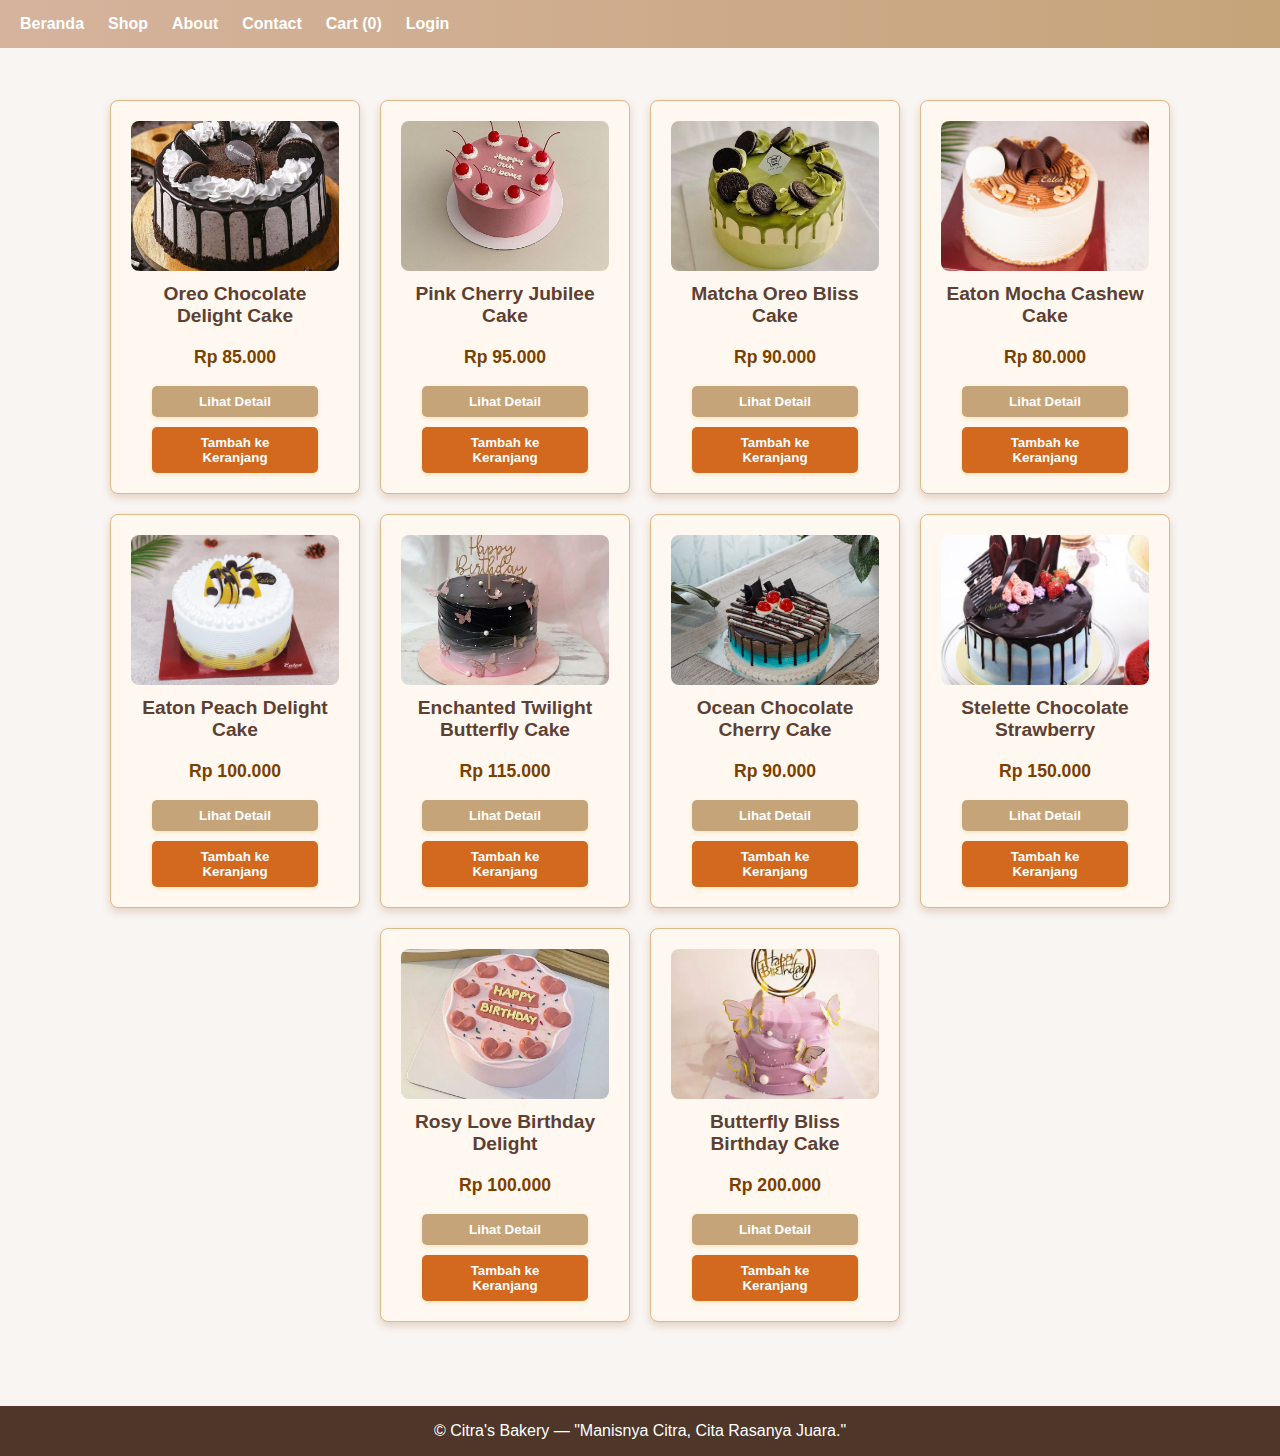
<file: shop.html>
<!DOCTYPE html>
<html lang="id">
<head>
  <meta charset="UTF-8" />
  <meta name="viewport" content="width=device-width, initial-scale=1" />
  <title>Shop - Citra's Bakery</title>
  <link rel="stylesheet" href="style.css" />
  <style>
    * {
      box-sizing: border-box;
      margin: 0;
      padding: 0;
      font-family: Arial, sans-serif;
    }
    body {
      background-color: #f9f5f2;
      color: #4e3629;
    }

    header {
      background-color: #8B4513;
    }
    .nav-container {
      max-width: 1200px;
      margin: 0 auto;
      padding: 1rem 2rem;
      display: flex;
      justify-content: flex-start; /* Penting untuk rata kiri */
    }
    .logo a {
      color: white;
      text-decoration: none;
      font-size: 1.5rem;
      font-weight: bold;
    }
    .nav-links {
      list-style: none;
      display: flex;
      gap: 1.5rem;
      padding: 0;
      margin: 0;
    }
    .nav-links a {
      color: white;
      text-decoration: none;
      font-weight: bold;
    }
    .nav-links a:hover {
      text-decoration: underline;
    }

    .products-container {
      display: flex;
      flex-wrap: wrap;
      gap: 20px;
      justify-content: center;
      padding: 2rem;
    }
    .product-card {
      width: 250px;
      padding: 20px;
      background-color: #fff8f0;
      border: 1px solid #deb887;
      border-radius: 8px;
      box-shadow: 0 4px 8px rgba(139, 69, 19, 0.2);
      text-align: center;
      transition: transform 0.3s ease;
    }
    .product-card:hover {
      transform: scale(1.05);
    }
    .product-card img {
      width: 100%;
      border-radius: 8px;
      object-fit: cover;
    }
    .product-card h3 {
      margin: 0.75rem 0;
      color: #5C4033;
      font-size: 1.2em;
    }
    .product-card p {
      margin: 0.5rem 0;
      color: #7B3F00;
      font-size: 1.1em;
    }
    .product-card .btn-detail,
    .product-card .btn-cart {
      display: block;
      margin: 10px auto 0;
      width: 80%;
      padding: 8px 16px;
      border: none;
      border-radius: 5px;
      color: white;
      font-weight: bold;
      cursor: pointer;
      transition: background-color 0.3s ease;
    }
    .product-card .btn-detail {
      background-color: #c6a47a;
    }
    .product-card .btn-detail:hover {
      background-color: #9f7b5b;
    }
    .product-card .btn-cart {
      background-color: #D2691E;
    }
    .product-card .btn-cart:hover {
      background-color: #A0522D;
    }

    footer {
      background-color: #4e3629;
      color: white;
      text-align: center;
      padding: 1rem 0;
      margin-top: 2rem;
    }

    @media (max-width: 600px) {
      .nav-links {
        flex-direction: column;
        gap: 1rem;
      }
      .product-card {
        width: 100%;
      }
    }
  </style>
</head>

<body>
  <header>
    <nav>
      <ul class="nav-links">
        <li><a href="index.html">Beranda</a></li>
        <li><a href="shop.html">Shop</a></li>
        <li><a href="about.html">About</a></li>
        <li><a href="contact.html">Contact</a></li>
        <li><a href="cart.html">Cart (<span id="cart-count">0</span>)</a></li>
        <li><a href="login.html">Login</a></li>
      </ul>
    </nav>
  </header>

  <main>
    <section class="products-container" id="products">
      <!-- Produk akan ditampilkan di sini -->
    </section>
  </main>

  <footer>
    <p>&copy; Citra's Bakery — "Manisnya Citra, Cita Rasanya Juara."</p>
  </footer>

  <script>
    const products = [
      { id:1, name:"Oreo Chocolate Delight Cake", imgSrc:"kue1.jpg",   price:85000,   desc:"Kue cokelat lembut dengan krim Oreo yang lumer di mulut, dihiasi ganache cokelat dan renyahnya biskuit Oreo." },
      { id:2, name:"Pink Cherry Jubilee Cake",  imgSrc:"kue2.jpeg",  price:95000,   desc:"Kue berwarna merah muda yang cantik dan lembut, dengan hiasan krim putih yang manis dan ceri merah segar yang menggoda." },
      { id:3, name:"Matcha Oreo Bliss Cake",  imgSrc:"kue3.jpeg",  price:90000,   desc:"Kue lembut dengan sentuhan matcha yang khas, dilapisi krim matcha yang halus dan lezat. Dihiasi dengan lelehan matcha yang elegan dan renyahnya biskuit Oreo di setiap gigitan." },
      { id:4, name:"Eaton Mocha Cashew Cake",   imgSrc:"kue4.jpg",   price:80000,   desc:"Kue mocha dengan krim cokelat yang kaya rasa. Dipercantik dengan hiasan cokelat roll elegan dan renyahnya kacang mete serta taburan kacang yang gurih." },
      { id:5, name:"Eaton Peach Delight Cake",  imgSrc:"kue5.jpg",   price:100000,  desc:"Kue dengan cita rasa peach yang menyegarkan, berpadu sempurna dengan lapisan krim putih yang ringan. Dihiasi dengan irisan buah peach yang manis dan sentuhan elegan dari dekorasi cokelat." },
      { id:6, name:"Enchanted Twilight Butterfly Cake",   imgSrc:"kue6.jpeg",  price:115000,   desc:"Kue gradasi warna hitam dan pink yang elegan menghiasi kue lembut ini, dihiasi dengan kupu-kupu berwarna rose gold yang anggun dan taburan mutiara putih yang berkilauan." },
      { id:7, name:"Ocean Chocolate Cherry Cake",imgSrc:"kue7.jpg",  price:90000,   desc:"Kue cokelat lembut yang bergradasi warna biru laut yang menawan. Dihiasi dengan krim putih yang halus, lelehan cokelat yang menggoda, serpihan cokelat elegan, dan ceri merah segar yang memberikan sentuhan manis sempurna. " },
      { id:8, name:"Stelette Chocolate Strawberry",imgSrc:"kue8.jpeg",price:150000, desc:"Kue cokelat dengan lapisan biru lembut yang unik ini dihiasi dengan ganache cokelat yang mewah, stroberi merah segar yang menggoda, donat mini berwarna cerah, dan sentuhan artistik dekorasi cokelat." },
      { id:9, name:"Rosy Love Birthday Delight",   imgSrc:"kue9.jpeg",  price:100000,   desc:" Kue berwarna pink yang lembut dihiasi dengan krim berbentuk hati yang penuh kasih, ucapan HAPPY BIRTHDAY yang gembira, dan taburan sprinkle warna-warni yang cerah. " },
      { id:10,name:"Butterfly Bliss Birthday Cake",imgSrc:"kue10.webp",price:200000,desc:"Kue ulang tahun ungu yang menawan dengan hiasan kupu-kupu emas yang elegan dan topper Happy Birthday berkilauan." }
    ];

    let cart = JSON.parse(localStorage.getItem('cart')) || [];
    const cartCount = document.getElementById('cart-count');

    function updateCartCount() {
      if (cartCount) {
        cartCount.textContent = cart.reduce((sum, item) => sum + item.quantity, 0);
      }
    }

    function showProductDetail(id) {
      const prod = products.find(p => p.id === id);
      if (prod) {
        localStorage.setItem('productDetail', JSON.stringify(prod));
        window.location.href = 'detail.html';
      }
    }

    function addToCart(id) {
      const prod = products.find(p => p.id === id);
      const idx = cart.findIndex(i => i.id === id);
      if (idx > -1) {
        cart[idx].quantity++;
      } else {
        cart.push({ ...prod, quantity: 1 });
      }
      localStorage.setItem('cart', JSON.stringify(cart));
      updateCartCount();
      alert(`${prod.name} ditambahkan ke keranjang!`);
    }

    // Render produk
    const container = document.getElementById('products');
    products.forEach(p => {
      const card = document.createElement('div');
      card.className = 'product-card';
      card.innerHTML = `
        <img src="${p.imgSrc}" alt="${p.name}">
        <h3>${p.name}</h3>
        <p>Rp ${new Intl.NumberFormat('id-ID').format(p.price)}</p>
        <button class="btn-detail" onclick="showProductDetail(${p.id})">Lihat Detail</button>
        <button class="btn-cart" onclick="addToCart(${p.id})">Tambah ke Keranjang</button>
      `;
      container.appendChild(card);
    });

    updateCartCount();
  </script>
</body>
</html>
</file>
<file: style.css>
/* Reset & Global */
* {
  box-sizing: border-box;
  font-family: Arial, sans-serif;
}

body {
  margin: 0;
  background-color: #f4f1e1; /* Soft Beige */
  color: #4e3629; /* Dark Brown */
}

/* Header & Navigation */
header {
  background: linear-gradient(to right, #d5b39d, #c6a47a); /* Soft Brown Gradient */
  padding: 15px 20px;
}

.nav-links {
  list-style: none;
  display: flex;
  gap: 1.5rem;
  padding: 0;
  margin: 0;
}

.nav-links li a {
  color: white;
  text-decoration: none;
  font-weight: bold;
}

.nav-links li a:hover,
.nav-links li a.active {
  text-decoration: underline;
}

/* Main & Footer */
main {
  padding: 20px;
  min-height: 70vh;
}

footer {
  background-color: #6b4f3b; /* Warm Brown */
  color: white;
  text-align: center;
  padding: 15px 0;
}

/* Hero Section */
.hero {
  text-align: center;
  padding: 60px 20px;
  background: linear-gradient(rgba(0, 0, 0, 0.3), rgba(0, 0, 0, 0.3)), url("background.jpeg") no-repeat center center/cover;
  color: white;
  border-radius: 8px;
  margin-bottom: 20px;
}

.hero h1 {
  font-size: 3rem;
  margin-bottom: 15px;
  text-shadow: 2px 2px 4px rgba(0, 0, 0, 0.5);
}

.hero p {
  font-size: 1.2rem;
  margin-bottom: 25px;
  text-shadow: 2px 2px 4px rgba(0, 0, 0, 0.5);
}

.btn {
  background-color: #c6a47a; /* Soft Brown */
  color: white;
  padding: 12px 25px;
  border: none;
  border-radius: 5px;
  cursor: pointer;
  font-weight: bold;
  text-decoration: none;
  box-shadow: 0 2px 4px rgba(218, 165, 32, 0.2);
}

.btn:hover {
  background-color: #9f7b5b; /* Darker Brown */
}

/* Form Section */
.form-section {
  max-width: 400px;
  margin: 0 auto;
  background: white;
  padding: 20px;
  border-radius: 8px;
  box-shadow: 0 2px 8px rgba(0, 0, 0, 0.1);
}

.form-section h2 {
  text-align: center;
  margin-bottom: 20px;
  color: #c6a47a;
}

.form-section label {
  display: block;
  margin-bottom: 5px;
  font-weight: bold;
  color: #4e3629;
}

.form-section input,
.form-section textarea {
  width: 100%;
  padding: 8px;
  margin-bottom: 10px;
  border: 1px solid #ced4da;
  border-radius: 4px;
  color: #4e3629;
  font-size: 1em;
}

.form-section button {
  width: 100%;
  padding: 10px;
  background-color: #c6a47a; /* Soft Brown */
  border: none;
  color: white;
  font-weight: bold;
  border-radius: 5px;
  cursor: pointer;
  box-shadow: 0 2px 4px rgba(218, 165, 32, 0.2);
}

.form-section button:hover {
  background-color: #9f7b5b;
}

/* Product Section */
.products-container {
  display: grid;
  grid-template-columns: repeat(auto-fill, minmax(220px, 1fr));
  gap: 20px;
}

.product-card {
  background: white;
  border-radius: 8px;
  padding: 15px;
  box-shadow: 0 2px 6px rgba(0, 0, 0, 0.1);
  display: flex;
  flex-direction: column;
  align-items: center;
}

.product-card img {
  max-width: 100%;
  height: 150px;
  object-fit: contain;
  border-radius: 6px;
}

.product-card h3 {
  margin: 10px 0 5px;
  color: #6b4f3b; /* Warm Brown */
}

.product-card p {
  font-weight: bold;
  margin-bottom: 10px;
  color: #4e3629; /* Dark Brown */
}

.product-card button {
  background-color: #c6a47a; /* Soft Brown */
  border: none;
  color: white;
  padding: 10px 15px;
  border-radius: 5px;
  cursor: pointer;
  width: 100%;
  font-weight: bold;
  box-shadow: 0 2px 4px rgba(218, 165, 32, 0.2);
}

.product-card button:hover {
  background-color: #9f7b5b;
}

/* Cart Section */
.cart-section {
  max-width: 600px;
  margin: 0 auto;
  background: white;
  padding: 25px;
  border-radius: 8px;
  box-shadow: 0 2px 8px rgba(0, 0, 0, 0.1);
}

.cart-section h2 {
  margin-bottom: 20px;
  text-align: center;
  color: #6b4f3b;
}

#cart-items {
  list-style: none;
  padding: 0;
  margin-bottom: 15px;
}

#cart-items li {
  display: flex;
  justify-content: space-between;
  padding: 10px 5px;
  border-bottom: 1px solid #ddd;
  color: #4e3629;
}

#cart-items li button {
  background-color: #6b4f3b; /* Warm Brown */
  border: none;
  color: white;
  border-radius: 3px;
  cursor: pointer;
  padding: 3px 8px;
}

/* About Section */
.about-section {
  max-width: 700px;
  margin: 0 auto;
  background: white;
  padding: 25px;
  border-radius: 8px;
  box-shadow: 0 2px 8px rgba(0, 0, 0, 0.1);
  line-height: 1.6;
  color: #4e3629;
}

/* Receipt Section */
#receipt-section {
  max-width: 600px;
  margin: 0 auto;
  background: white;
  padding: 25px;
  border-radius: 8px;
  box-shadow: 0 2px 8px rgba(0, 0, 0, 0.1);
  text-align: left;
}

#receipt-section h2 {
  color: #c6a47a;
  margin-bottom: 20px;
  text-align: center;
}

#receipt-details {
  margin-top: 20px;
}

#receipt-details p {
  margin-bottom: 10px;
}

#receipt-details ul {
  list-style: none;
  padding: 0;
}

#receipt-details li {
  padding: 8px 0;
  border-bottom: 1px solid #eee;
}

/* Contact Section */
.contact-container {
  display: flex;
  justify-content: space-between;
  gap: 20px;
}

.contact-info {
  flex: 1;
  background: white;
  padding: 25px;
  border-radius: 8px;
  box-shadow: 0 2px 8px rgba(0, 0, 0, 0.1);
}

.contact-info h2 {
  color: #c6a47a;
  margin-bottom: 15px;
}

.contact-info ul {
  list-style: none;
  padding: 0;
}

.contact-info li {
  margin-bottom: 10px;
}

.contact-info a {
  color: #4e3629;
  text-decoration: none;
}

.contact-info a:hover {
  text-decoration: underline;
}

/* Responsiveness */
@media (max-width: 768px) {
  .contact-container {
    flex-direction: column;
  }
}

.modal {
  position: fixed;
  z-index: 10;
  left: 0;
  top: 0;
  width: 100%;
  height: 100%;
  overflow: auto;
  background: rgba(0, 0, 0, 0.5);
}

.modal-content {
  background: white;
  margin: 10% auto;
  padding: 20px;
  border-radius: 10px;
  width: 90%;
  max-width: 500px;
  position: relative;
}

.close {
  position: absolute;
  top: 10px;
  right: 20px;
  font-size: 28px;
  cursor: pointer;
}

.back-button {
  display: inline-block;
  margin: 1rem 2rem;
  font-size: 1rem;
  color: #c6a47a; /* Soft Brown */
  text-decoration: none;
  font-weight: bold;
  transition: color 0.3s ease;
}

.back-button:hover {
  color: #9f7b5b; /* Darker Brown */
}
</file>
